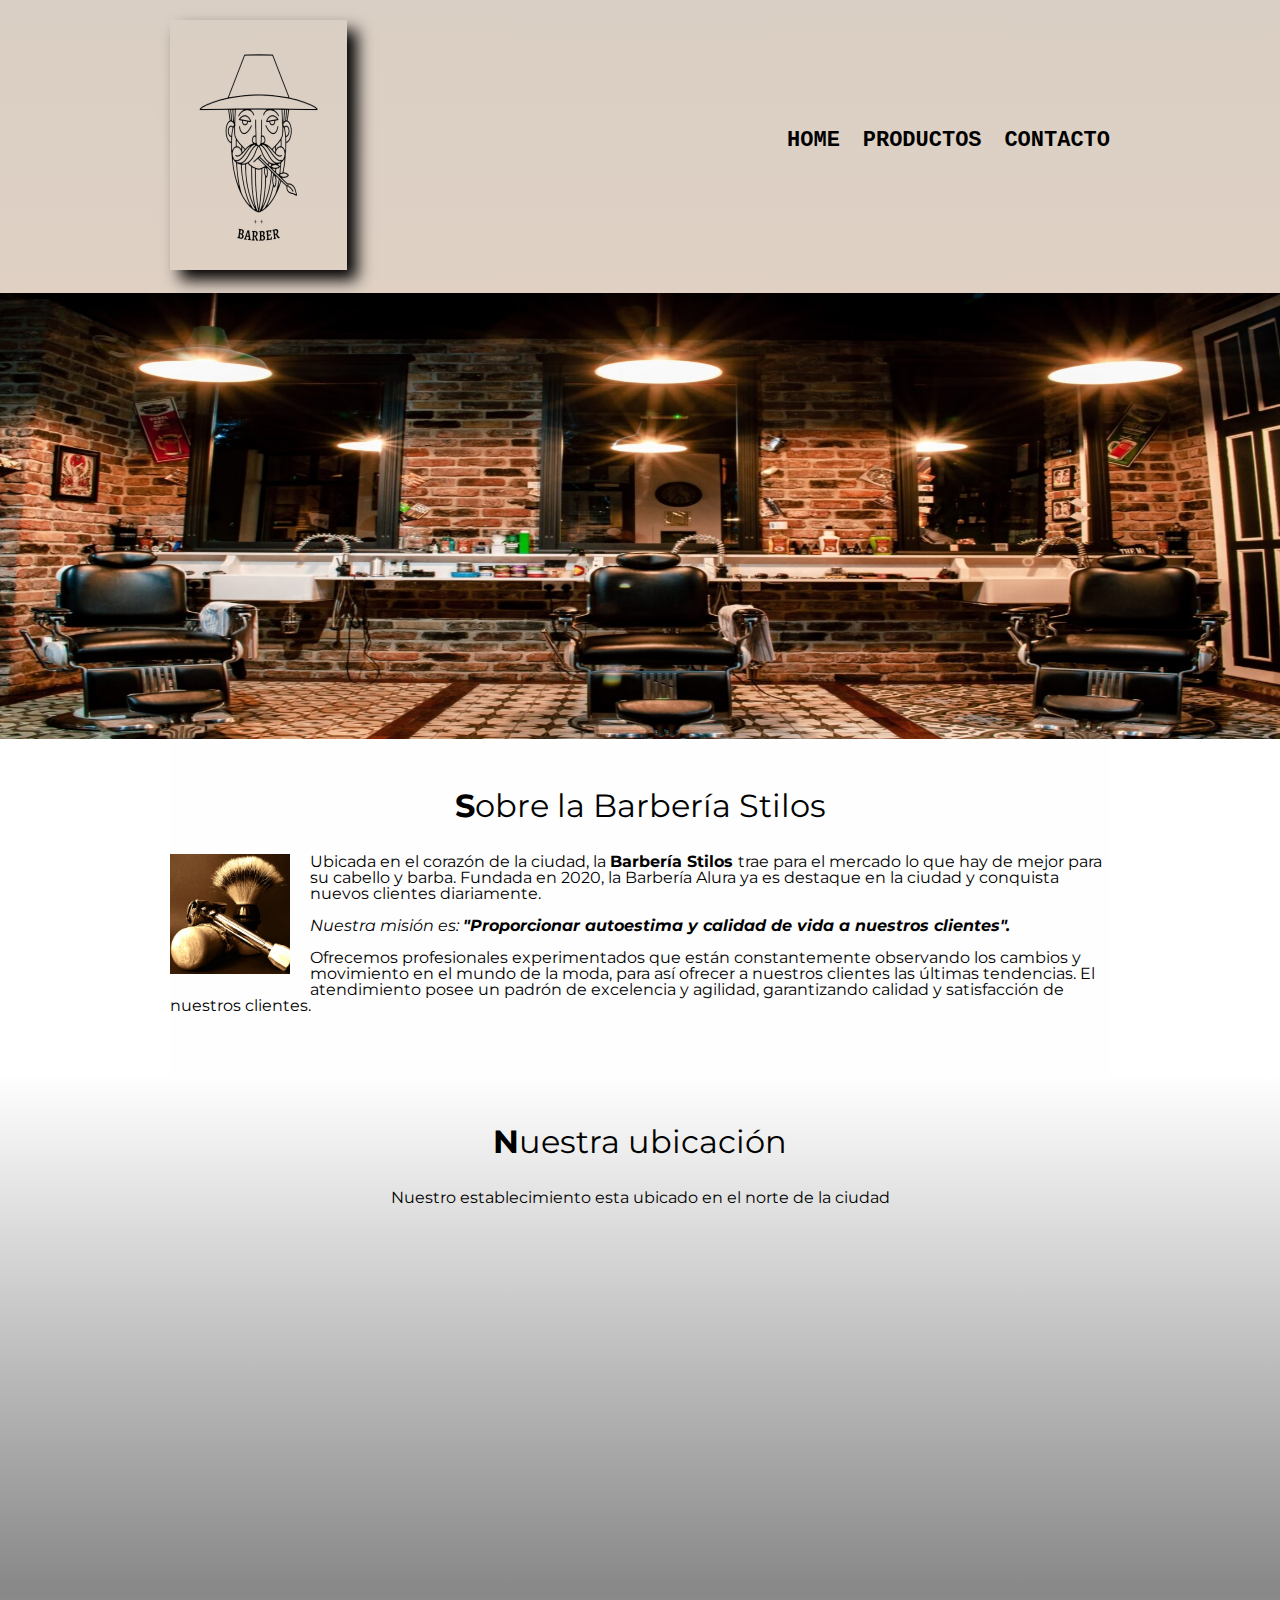
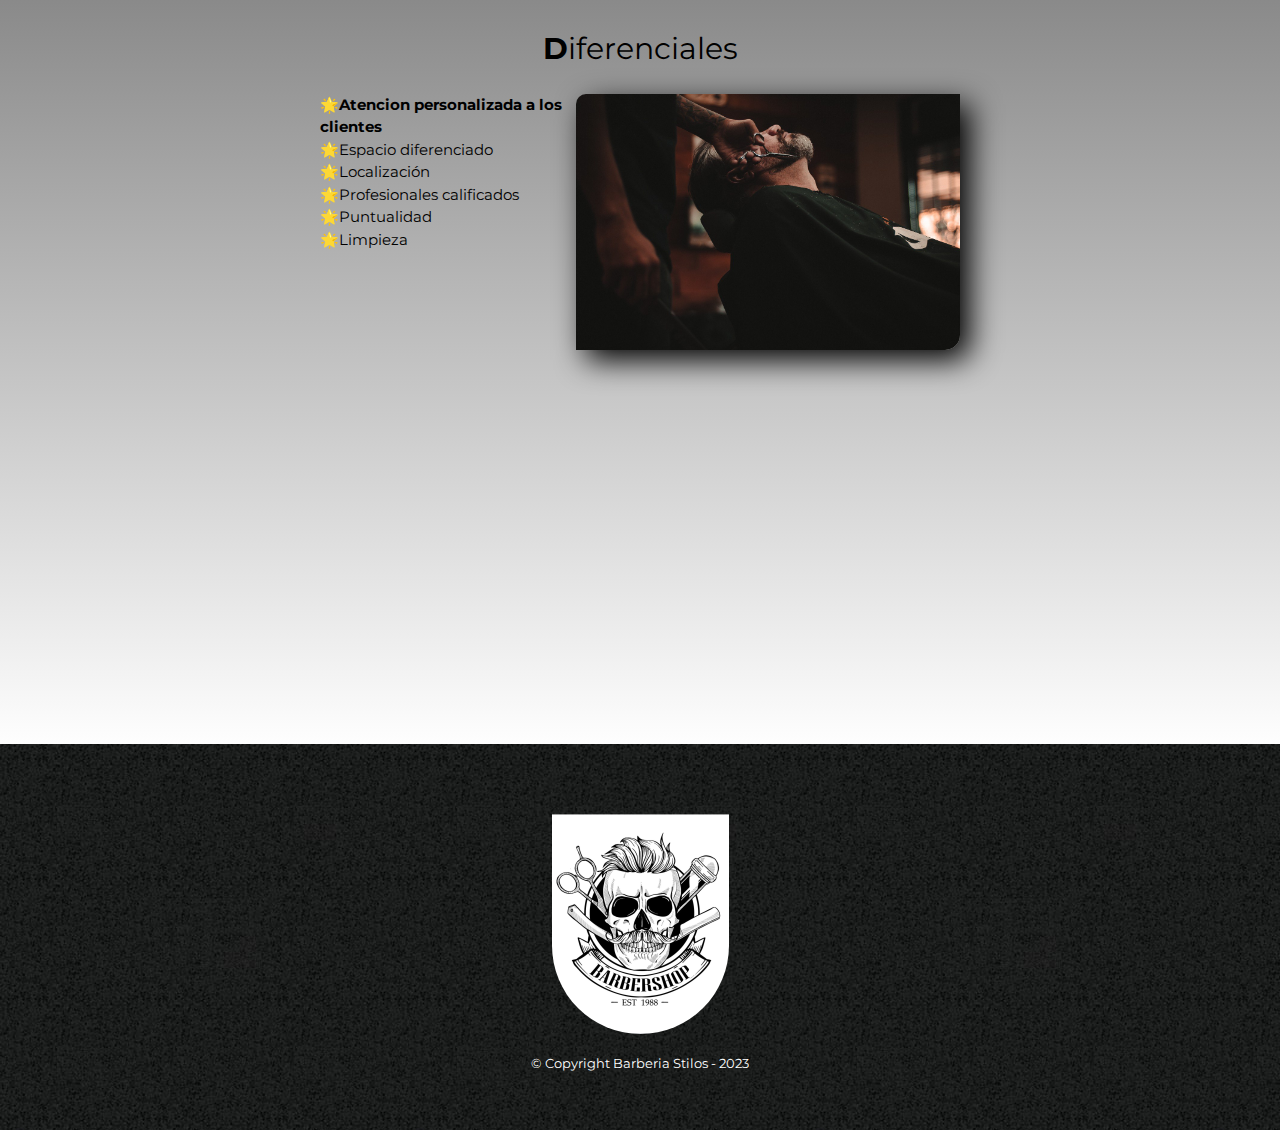
<file: index.html>
<!DOCTYPE html>

<html lang="es">
    <head>
        <meta charset="UTF-8">
        <meta name="viewport" content="width=device-width">
        <title>Barberia Stilos</title>
        <link rel="stylesheet" href="reset.css">
        <link rel="stylesheet" href="style.css">
        <link rel="preconnect" href="https://fonts.googleapis.com">
        <link rel="preconnect" href="https://fonts.gstatic.com" crossorigin>
        <link href="https://fonts.googleapis.com/css2?family=Montserrat:wght@300&display=swap" rel="stylesheet">
    </head>
    <body>
        <header>
            <div class="caja">
                <h1><img class="img-logo" src="imagenes/prueba1.png"></h1>
                <nav>
                    <ul>
                        <li><a href="index.html">Home</a></li>
                        <li><a href="productos.html">Productos</a></li>
                        <li><a href="contacto.html">Contacto</a></li>
                    </ul>
                </nav>
            </div>
        </header>

        <img class="banner" src="banner/banner4.jpg">
        <main>
            <section class="principal">
            
                <h2 class="titulo-principal">Sobre la Barbería Stilos</h1>
                
                <img class="utensilios" src="imagenes/utensilios.jpg" alt="Utensilios de un barbero">    
                
                <p>Ubicada en el corazón de la ciudad, la <strong> Barbería Stilos </strong> trae para el mercado lo que hay de mejor para su cabello y barba. Fundada en 2020, la Barbería Alura ya es destaque en la ciudad y conquista nuevos clientes diariamente.</p> 
                
                <p id="mision"><em>Nuestra misión es: <strong> "Proporcionar autoestima y calidad de vida a nuestros clientes". </strong></em></p>
                
                <p>Ofrecemos profesionales experimentados que están constantemente observando los cambios y movimiento en el mundo de la moda, para así ofrecer a nuestros clientes las últimas tendencias. El atendimiento posee un padrón de excelencia y agilidad, garantizando calidad y satisfacción de nuestros clientes.</p>
            
            </section>

            <section class="mapa">
                <h3 class="titulo-principal">Nuestra ubicación</h3>
                <p>Nuestro establecimiento esta ubicado en el norte de la ciudad</p>

                <div class="mapa-contenido">
                    <iframe src="https://www.google.com/maps/embed?pb=!1m18!1m12!1m3!1d4769.904665660265!2d-76.56188759188845!3d2.478046111651064!2m3!1f0!2f0!3f0!3m2!1i1024!2i768!4f13.1!3m3!1m2!1s0x8e300325973687d3%3A0x5a7959fe06960159!2sLa%20paz!5e0!3m2!1ses!2sco!4v1674017533030!5m2!1ses!2sco" width="100%" height="300" style="border:0;" allowfullscreen="" loading="lazy" referrerpolicy="no-referrer-when-downgrade"></iframe>
                </div>
                
            </section>

            <section class="diferenciales">

                <h3 class="titulo-principal">Diferenciales</h3>

                <div class="contenido-diferenciales">
                    <ul class="lista-diferenciales">
                        <li class="items">Atencion personalizada a los clientes</li>
                        <li class="items">Espacio diferenciado</li>
                        <li class="items">Localización</li>
                        <li class="items">Profesionales calificados</li>
                        <li class="items">Puntualidad</li>
                        <li class="items">Limpieza</li>
                    </ul><img src="banner/diferenciales.jpg" class="imagen-diferenciales">
                </div>

                <div class="video">
                    <iframe width="100%" height="315" src="https://www.youtube.com/embed/wcVVXUV0YUY" title="YouTube video player" frameborder="0" allow="accelerometer; autoplay; clipboard-write; encrypted-media; gyroscope; picture-in-picture; web-share" allowfullscreen></iframe>
                </div>
            </section>
               
        </main>
        <footer>
            <img class="img-footer" src="imagenes/bitmap2.png" >
            <p class="copyright">&copy Copyright Barberia Stilos - 2023</p>
        </footer>
    </body>
</html>
</file>
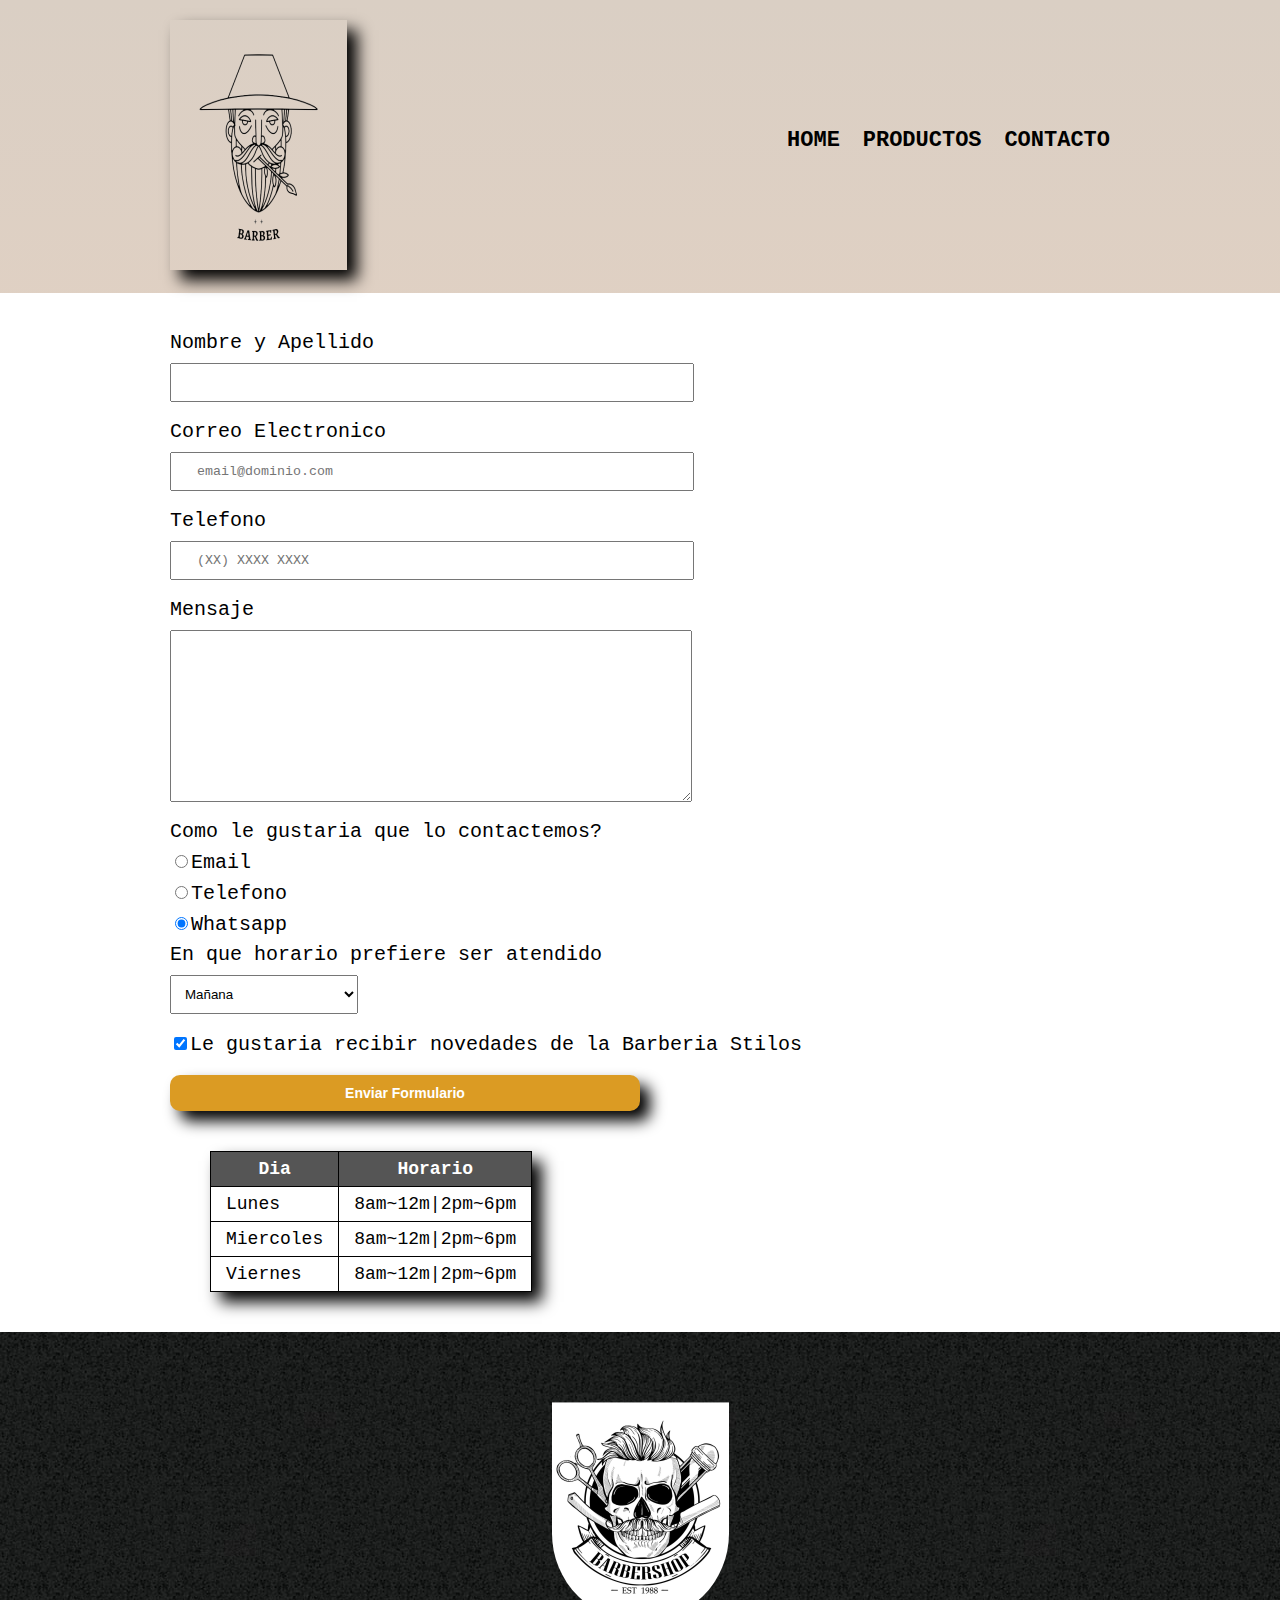
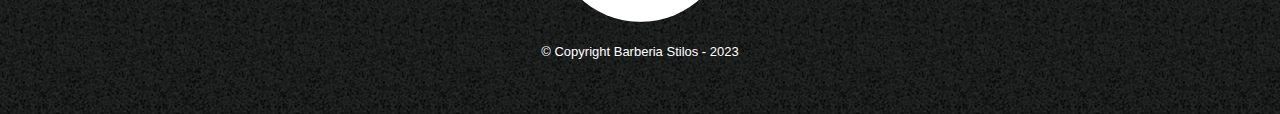
<file: contacto.html>
<!DOCTYPE html>

<html lang="es">
    <head>
        <meta charset="UTF-8">
        <title>Contacto - Barberia Stilos</title>
        <link rel="stylesheet" href="reset.css">
        <link rel="stylesheet" href="style.css">
    </head>
    <body>
        <header>
            <div class="caja">
                <h1><img class="img-logo" src="imagenes/prueba1.png" alt="Logo Barberia Stilos"></h1>
                <nav>
                    <ul>
                        <li><a href="index.html">Home</a></li>
                        <li><a href="productos.html">Productos</a></li>
                        <li><a href="contacto.html">Contacto</a></li>
                    </ul>
                </nav>
            </div>
        </header>
        <main>
            <section class="contacto">
                <form>
                    <label for="nompreapellido">Nombre y Apellido</label>
                    <input type="text" id="nompreapellido" class="input-padron" required>
    
                    <label for="correoelectronico">Correo Electronico</label>
                    <input type="email" id="correoelectronico" class="input-padron" required placeholder="email@dominio.com">
    
                    <label for="telefono">Telefono</label>
                    <input type="tel" id="telefono" class="input-padron" placeholder="(XX) XXXX XXXX" required>
    
                    <label for="mensaje">Mensaje</label>
                    <textarea id="mensaje" cols="70" rows="10" class="input-padron"></textarea>
                    
                    <fieldset>
                        <legend>Como le gustaria que lo contactemos?</legend>
                    
                        <label for="radio-email"><input type="radio" name="contacto" value="email" id="radio-email">Email</label>
                        
                        <label for="radio-telefono"><input type="radio" name="contacto" value="telefono" id="radio-telefono">Telefono</label>
                        
                        <label for="radio-whatsapp"><input type="radio" name="contacto" value="whatsapp" id="radio-whatsapp" checked>Whatsapp</label>
                        
                    </fieldset>
                    <fieldset>
                        <legend>En que horario prefiere ser atendido</legend>
                        <select>
                            <option>Mañana</option>
                            <option>Tarde</option>
                            <option>Noche</option>
                        </select>
                    </fieldset>
                    <label class="checkbox" for=""><input type="checkbox" checked>Le gustaria recibir novedades de la Barberia Stilos</label>
                    <input type="submit" value="Enviar Formulario" class="enviar">                
               </form>
               
               <table>
                    <thead>
                        <tr>
                            <th>Dia</th>
                            <th>Horario</th>
                        </tr>
                    </thead>
                    <tbody>
                        <tr>
                            <td>Lunes</td>
                            <td>8am~12m|2pm~6pm</td>
                        </tr>
                        <tr>
                            <td>Miercoles</td>
                            <td>8am~12m|2pm~6pm</td>
                        </tr>
                        <tr>
                            <td>Viernes</td>
                            <td>8am~12m|2pm~6pm</td>
                        </tr>
                    </tbody>          
               </table>
            </section>
           
        </main>
        <footer>
            <img class="img-footer" src="imagenes/bitmap2.png" >
            <p class="copyright">&copy Copyright Barberia Stilos - 2023</p>
        </footer>
    </body>
</html>
</file>
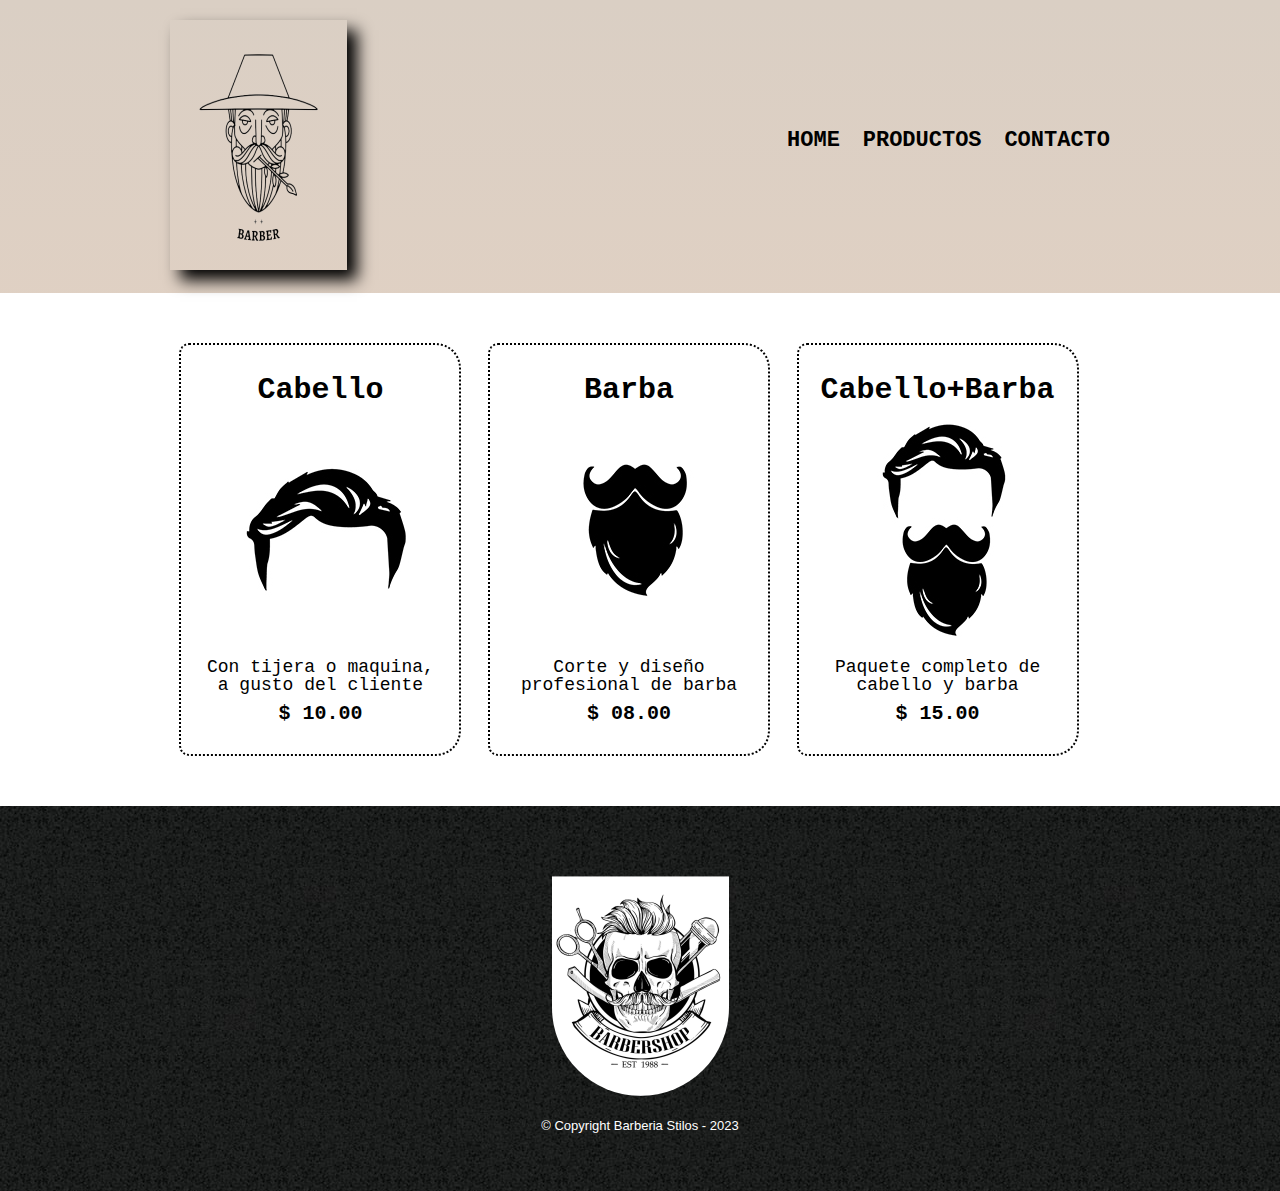
<file: productos.html>
<!DOCTYPE html>

<html lang="es">
    <head>
        <meta charset="UTF-8">
        <title>Productos - Barberia Stilos</title>
        <link rel="stylesheet" href="reset.css">
        <link rel="stylesheet" href="style.css">
    </head>
    <body>
        <header>
            <div class="caja">
                <h1><img class="img-logo" src="imagenes/prueba1.png"></h1>
                <nav>
                    <ul>
                        <li><a href="index.html">Home</a></li>
                        <li><a href="productos.html">Productos</a></li>
                        <li><a href="contacto.html">Contacto</a></li>
                    </ul>
                </nav>
            </div>
        </header>
        <main>
            <ul class="productos">
               <li>
                    <h2>Cabello</h2>
                    <img src="imagenes/cabello.jpg">
                    <p class="producto-descripcion">Con tijera o maquina, a gusto del cliente</p>
                    <p class="producto-precio">$ 10.00</p>
               </li>  
               <li>
                    <h2>Barba</h2>
                    <img src="imagenes/barba.jpg">
                    <p class="producto-descripcion">Corte y diseño profesional de barba</p>
                    <p class="producto-precio">$ 08.00</p>
                </li>
               <li>
                    <h2>Cabello+Barba</h2>
                    <img src="imagenes/cabello+barba.jpg">
                    <p class="producto-descripcion">Paquete completo de cabello y barba</p>
                    <p class="producto-precio">$ 15.00</p>
                </li>                
            </ul>
        </main>
        <footer>
            <img class="img-footer" src="imagenes/bitmap2.png" >
            <p class="copyright">&copy Copyright Barberia Stilos - 2023</p>
        </footer>
    </body>
</html>
</file>
<file: style.css>
body{
    font-family: 'Montserrat', sans-serif;
}

header{
    background: linear-gradient( #dacfc4, #E2D1C3,#40407c)fixed;
    padding: 20px 0;
}

.caja{
    width: 940px;
    position: relative;
    margin: 0 auto;

}

.img-logo{
    box-shadow: 10px 10px 15px black;
}

nav{
    position: absolute;
    top: 110px;
    right: 0;
    font-family: monospace;
}

nav li{
    display: inline;
    margin: 0 0 0 15px;

}

nav a{
    text-transform: uppercase;
    color: #000000;
    font-weight: bold;
    font-size: 22px;
    text-decoration: none;
 
}

nav a:hover{
    color: #c78c19;
    text-decoration: underline;
    
}

.productos{
    width: 940px;
    margin: 0 auto;
    padding: 50px;
    font-family: monospace;
}

.productos li{
    display: inline-block;
    text-align: center;
    width: 30%;
    vertical-align: top;
    margin: 0 1%;
    padding: 30px 20px;
    box-sizing: border-box;
    border: 2px solid #000000;
    border-style: dotted;
    border-radius: 10px 25px 25px 10px;
}

.productos li:hover{
    border-color: #c78c19;
    
}

.productos li:active{
    border-color: aqua;
}

.productos h2{
    font-size: 30px;
    font-weight: bold;
}

.productos li:hover h2{
    font-size: 33px;
}

.producto-descripcion{
    font-size: 18px;
}

.producto-precio{
    font-size: 20px;
    font-weight: bold;
    margin-top: 10px;
}

footer{
    text-align: center;
    background: url(imagenes/bg.jpg);
    padding: 40px;
}

.img-footer{
    border-radius: 30px 30px 120px 120px;

}

.copyright{
    color: white;
    font-size: 13px;
    margin: 20px;
}

.contacto{
    width: 940px;
    position: relative;
    margin: 0 auto;
}

form{
    margin: 40px 0;
}

form label,form legend{
    display: block;
    font-size: 20px;
    margin: 0 0 10px;
    font-family: monospace;
}

.input-padron{
    display: block;
    margin: 0 0 20px;
    padding: 10px 25px;
    width: 50%;
    font-family: monospace;
}

select{
    width: 20%;
    padding: 10px;
}
.checkbox{
    margin: 20px 0;
}

.enviar{
    width: 50%;
    padding: 10px 0;
    font-size: 14px;
    font-weight: bold;
    color: white;
    background-color: rgb(219, 155, 35);
    border: none;
    border-radius: 10px;
    transition: 1s all;
    cursor: pointer;
    box-shadow: 10px 10px 15px black;
}

.enviar:hover{
    background-color: rgb(147, 172, 147);
    transform: scale(1.1);
}

table{
    margin: 40px 40px;
    font-family: monospace;
    font-size: 18px;
    box-shadow: 10px 10px 15px;
}

thead{
    background: #555555;
    color: white;
    font-weight: bold;
    
}

td,th{
    border: 1px solid #000000;
    padding: 8px 15px;
}



/* CSS para nuestro home */

.banner{
    width: 100%;
}

.principal{
    padding: 3em 0;
    background: #FEFEFE;
    width: 940px;
    margin: 0 auto;
}

.titulo-principal{
    text-align: center;
    font-size: 2em;
    margin: 0 0 1em;
    clear: left;
}

.titulo-principal::first-letter{
    font-weight: bold;
}

.principal p{
    margin: 0 0 1em;
}

.principal strong{
    font-weight: bold;
}

.principal em{
    font-style: italic;    
}

.utensilios{
    width: 120px;
    float: left;
    margin: 0 20px 20px 0;
}

.diferenciales{
    font-size: 15px;
}

.mapa{
    padding: 3em 0;
    background: linear-gradient(#FEFEFE,#888888);
}

.mapa p{
    margin: 0 0 2em;
    text-align: center;
 }

.mapa-contenido{
    width: 940px;
    margin: 0 auto;
 }

 .diferenciales{
    padding: 3em 0;
    background: linear-gradient(#888888,#FEFEFE);
 }

 .contenido-diferenciales{
    width: 640px;
    margin: 0 auto;
 }

 .lista-diferenciales{
    width: 40%;
    display: inline-block;
    vertical-align: top;
 }

 .items{
    line-height: 1.5;
 }

 .items::before{
    content:"\1F31F";
 }

 /*nth child(3) pintar el tercer elemento*/
 .items:first-child{
    font-weight: bold;
 }

.imagen-diferenciales{
    width: 60%;
    border-radius: 10px 0 15px 0;
    transition: 400ms;
    box-shadow: 10px 10px 30px #000000;
}

.imagen-diferenciales:hover{
    opacity: 0.5;
}

.video{
    width: 560px;
    margin: 1em auto;
}

@media screen and (max-width:480px){
    h1{
        text-align: center;
    }
    nav{
        position: static;
    }
    .caja,.principal, .mapa-contenido, .contenido-diferenciales, .video{
        width: auto;
    }
    .lista-diferenciales,.imagen-diferenciales,.img-footer{
        width: 100%;
    }
}
</file>
